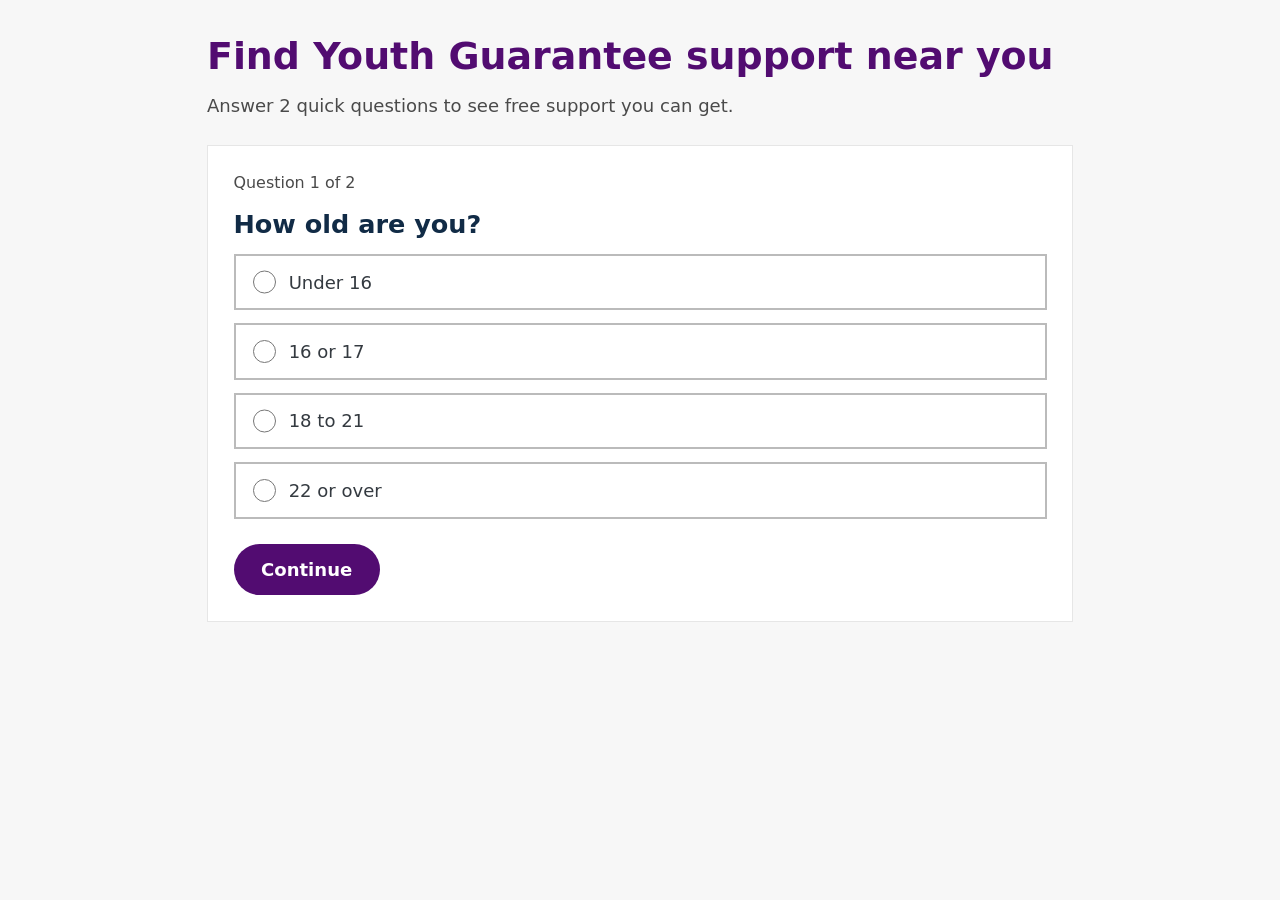
<file: youth-guarantee/index.html>
<!doctype html>
<html lang="en-GB">
<head>
  <meta charset="utf-8">
  <meta name="viewport" content="width=device-width, initial-scale=1">
  <title>Youth Guarantee: find support near you - Skills Connect</title>
  <meta name="robots" content="noindex">
  <link rel="stylesheet" href="styles.css">
</head>
<body>
  <main id="main" class="yg-container">
    <header class="yg-header">
      <h1 class="yg-h1">Find Youth Guarantee support near you</h1>
      <p class="yg-intro">Answer 2 quick questions to see free support you can get.</p>
    </header>

    <div id="yg-quiz" class="yg-quiz" data-quiz-id="yg-quiz-v1"></div>

    <noscript>
      <div class="yg-card">
        <p>This quiz needs JavaScript. You can still find support:</p>
        <ul>
          <li><a href="https://www.skillsconnect.org.uk/youth-guarantee/" target="_top">See all Youth Guarantee projects</a></li>
          <li><a href="https://www.skillsconnect.org.uk/directory/" target="_top">Search the Skills Connect directory</a></li>
          <li><a href="https://www.skillsconnect.org.uk/contact-us/speak-to-us/" target="_top">Speak to Skills Connect</a></li>
        </ul>
      </div>
    </noscript>
  </main>

  <script src="script.js" defer></script>
</body>
</html>
</file>
<file: youth-guarantee/styles.css>
/* Youth Guarantee quiz. Uses the same Skills Connect tokens as the pathways quiz. */
:root{
  --primary:#520C71;
  --primary-dark:#3B0852;
  --col4:#112b46;
  --col6:#DCCEE3;
  --focus-yellow:#fd0;
  --focus-black:#0b0c0c;
  --error:#B10E1E;
  --grey1:#4A4A4A;
  --grey3:#F7F7F7;
  --grey5:#343A40;
  --grey6:#BBBBBB;
  --grey7:#E6E6E6;
  --white:#fff;

  --space-1:0.5rem;
  --space-2:0.75rem;
  --space-3:1rem;
  --space-4:1.5rem;
  --space-5:2rem;
}

*,
*::before,
*::after{ box-sizing:border-box; }

html,body{
  margin:0;
  padding:0;
  background:var(--grey3);
  color:var(--grey5);
  font-family:"Montserrat", system-ui, -apple-system, "Segoe UI", Roboto, Arial, sans-serif;
  font-size:1.0625rem;
  line-height:1.5;
}

/* When embedded, the host page supplies the heading and background */
.is-embedded,
.is-embedded body{ background:transparent; }
.is-embedded .yg-header{ display:none; }
.is-embedded .yg-container{ padding:0; }

.yg-container{
  max-width:900px;
  margin:0 auto;
  padding:var(--space-5) var(--space-3);
}

.yg-h1{
  margin:0 0 var(--space-2);
  color:var(--primary);
  font-size:clamp(1.5rem, 1.1rem + 1.5vw, 2.25rem);
  line-height:1.2;
}
.yg-intro{ margin:0 0 var(--space-4); color:var(--grey1); }

.yg-card{
  background:var(--white);
  border:1px solid var(--grey7);
  padding:var(--space-4);
}

.yg-progress{
  margin:0 0 var(--space-2);
  font-size:.9375rem;
  color:var(--grey1);
}

/* Question */
.yg-fieldset{ border:0; margin:0 0 var(--space-4); padding:0; min-width:0; }
.yg-legend{ padding:0; margin:0 0 var(--space-2); }
.yg-q{
  margin:0;
  color:var(--col4);
  font-size:1.5rem;
  line-height:1.3;
}
.yg-q:focus{ outline:none; }
.yg-hint{ margin:0 0 var(--space-3); color:var(--grey1); }

.yg-error{
  margin:0 0 var(--space-3);
  color:var(--error);
  font-weight:700;
}
.yg-fieldset--error{
  border-left:5px solid var(--error);
  padding-left:var(--space-3);
}

.yg-options{ display:grid; gap:var(--space-2); }

.yg-option{
  position:relative;
  display:flex;
  align-items:center;
  gap:var(--space-2);
  min-height:3rem;
  padding:var(--space-2) var(--space-3);
  background:var(--white);
  border:2px solid var(--grey6);
  cursor:pointer;
}
.yg-option:hover{ border-color:var(--primary); }
.yg-option:has(input:checked){ border-color:var(--primary); background:#F6F1F8; }
.yg-option input{
  flex:none;
  inline-size:1.375rem;
  block-size:1.375rem;
  margin:0;
  accent-color:var(--primary);
  cursor:pointer;
}
.yg-option:has(input:focus-visible){
  outline:3px solid var(--focus-yellow);
  outline-offset:0;
  box-shadow:0 0 0 6px var(--focus-black);
}

/* Buttons and links */
.yg-actions{
  display:flex;
  flex-wrap:wrap;
  gap:var(--space-2);
  align-items:center;
}

.yg-btn{
  appearance:none;
  border:2px solid transparent;
  border-radius:3.75rem;
  padding:.75rem 1.5rem;
  font:inherit;
  font-weight:700;
  line-height:1.2;
  cursor:pointer;
  text-decoration:none;
  display:inline-block;
}
.yg-btn--primary{ background:var(--primary); color:var(--white); }
.yg-btn--primary:hover{ background:var(--primary-dark); }
.yg-btn--secondary{ background:var(--white); color:var(--primary); border-color:var(--primary); }
.yg-btn--secondary:hover{ background:#F6F1F8; }

.yg-btn:focus-visible,
.yg-link:focus-visible,
.yg-apply:focus-visible{
  outline:3px solid transparent;
  background:var(--focus-yellow);
  color:var(--focus-black);
  box-shadow:0 3px 0 var(--focus-black);
  text-decoration:none;
}

.yg-link{ color:var(--col4); text-decoration:underline; text-underline-offset:.15em; }
.yg-link:hover{ text-decoration-thickness:2px; }

/* Results */
.yg-result-h{
  margin:0 0 var(--space-2);
  color:var(--col4);
  font-size:1.5rem;
  line-height:1.3;
}
.yg-result-h:focus{ outline:none; }
.yg-lead{ margin:0 0 var(--space-4); }

.yg-programmes{
  list-style:none;
  margin:0 0 var(--space-4);
  padding:0;
  display:grid;
  gap:var(--space-3);
}
.yg-programme{
  border:1px solid var(--grey7);
  border-left:8px solid var(--primary);
  padding:var(--space-3) var(--space-4);
  background:var(--white);
}
.yg-programme h3{
  margin:0 0 var(--space-1);
  color:var(--primary);
  font-size:1.25rem;
  line-height:1.3;
}
.yg-programme p{ margin:0 0 var(--space-2); }
.yg-who{ color:var(--grey1); }
.yg-who span{ font-weight:700; color:var(--grey5); }

.yg-apply{
  display:inline-block;
  margin-top:var(--space-1);
  padding:.6rem 1rem;
  background:var(--col6);
  color:var(--col4);
  border-radius:3.75rem;
  font-weight:700;
  text-decoration:none;
}
.yg-apply:hover{ text-decoration:underline; }

.yg-more{ margin:0 0 var(--space-4); }

.visually-hidden{
  position:absolute !important;
  width:1px; height:1px;
  margin:-1px; padding:0;
  overflow:hidden;
  clip:rect(0 0 0 0);
  white-space:nowrap;
  border:0;
}

@media (max-width:480px){
  .yg-card{ padding:var(--space-3); }
  .yg-programme{ padding:var(--space-3); }
  .yg-q, .yg-result-h{ font-size:1.3125rem; }
}

@media (prefers-reduced-motion: reduce){
  *{ transition:none !important; animation:none !important; scroll-behavior:auto !important; }
}
</file>
